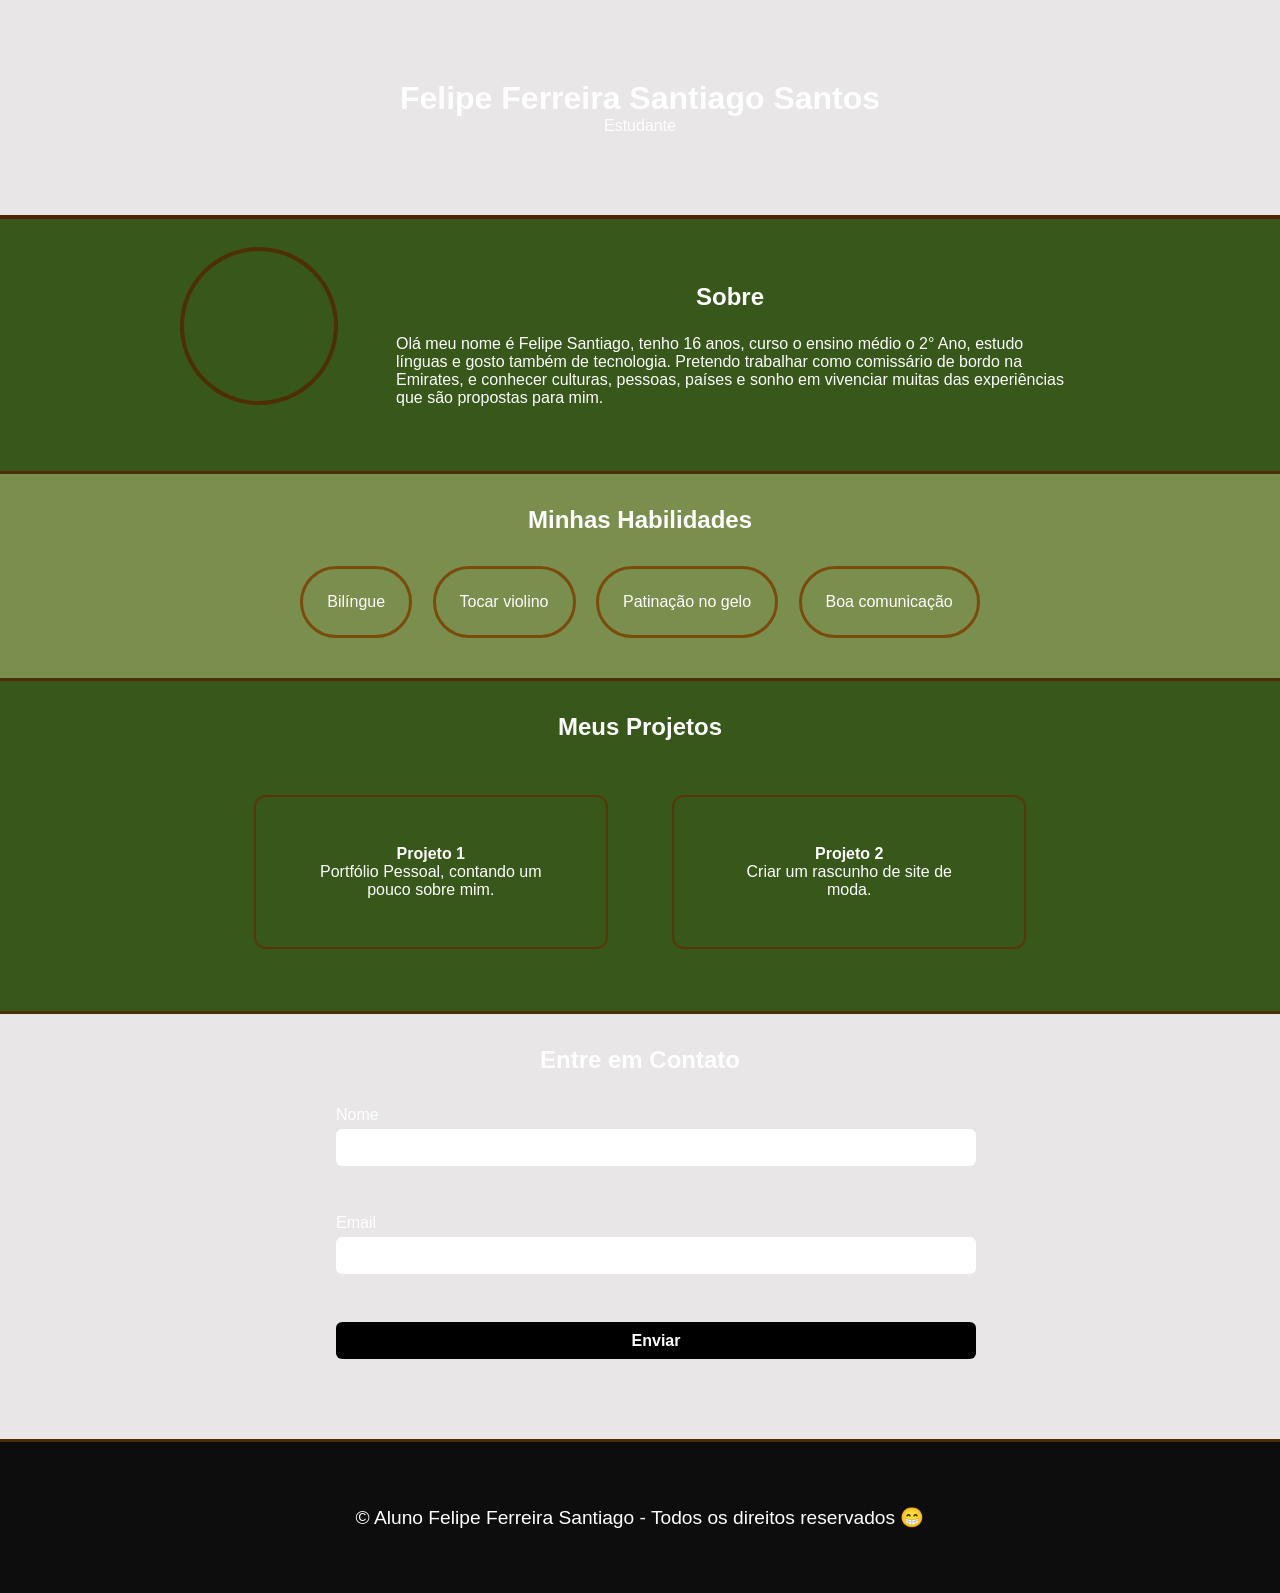
<file: Portfólio/index.html>
<!DOCTYPE html>
<html lang="pt-BR">
<head>
  <meta charset="UTF-8">
  <meta name="viewport" content="width=device-width, initial-scale=1.0">
  <link rel="stylesheet" href="./style.css">
  <title>Portfólio - Felipe Santiago</title>
</head>
<body>
  <!-- CABEÇALHO -->
  <header>
    <h1>Felipe Ferreira Santiago Santos</h1>
    <p>Estudante</p>
  </header>

  <main>
    <!-- SOBRE -->
    <section class="about section">
      <div class="content">
        <div class="image-content">
          
        </div>
        <div class="description-content">
          <h2 class="section-title">Sobre</h2>
          <p class="paragrafo">
            Olá meu nome é Felipe Santiago, tenho 16 anos, curso o ensino médio o 2° Ano, estudo línguas e gosto também de tecnologia. 
            Pretendo trabalhar como comissário de bordo na Emirates, e conhecer culturas, pessoas, países e sonho em vivenciar muitas das
            experiências que são propostas para mim.

        
          </p>
        </div>
      </div>
    </section>

    <!-- HABILIDADES -->
    <section class="skills section">
      <h2 class="section-title">Minhas Habilidades</h2>
      <ul>
        <li class="skill">Bilíngue</li>
        <li class="skill">Tocar violino</li>
        <li class="skill">Patinação no gelo</li>
        <li class="skill">Boa comunicação</li>
      </ul>
    </section>

    <!-- PROJETOS -->
    <section class="projects section">
      <h2 class="section-title">Meus Projetos </h2>
      <article class="project">
        <h4>Projeto 1</h4>
        <p>Portfólio Pessoal, contando um pouco sobre mim.</p>
      </article>
      <article class="project">
        <h4>Projeto 2</h4>
        <p>Criar um rascunho de site de moda.</p>
      </article>
    </section>

    <!-- CONTATO -->
    <section class="contact section">
      <h2 class="section-title">Entre em Contato</h2>
      <form action="">
        <label for="nome">Nome</label>
        <input id="nome" type="text" name="nome" required>

        <label for="email">Email</label>
        <input id="email" type="email" name="email" required>

        <input type="submit" value="Enviar">
      </form>
    </section>
  </main>

  <!-- RODAPÉ -->
  <footer>
    &copy; Aluno Felipe Ferreira Santiago - Todos os direitos reservados 😁
  </footer>
</body>
</html>
</file>
<file: Portfólio/style.css>
* {
    margin: 0;
    padding: 0;
    box-sizing: border-box;
  
  }
  /* Base */
  body {
    height: 100vh;
    background-color: #e7e5e5ec;
    font-family: "Trebuchet MS", "Lucida Sans Unicode", "Lucida Grande",
      "Lucida Sans", Arial, sans-serif;
    color: #fff;
  }
  img {
    max-width: 100%;
    display: block;
  }
  /* Header */
  header {
    background: 
    url("https://i.pinimg.com/736x/23/1a/a1/231aa1364d9f98e0aa68bef83f196725.jpg")
      no-repeat center/cover;
    padding: 5rem;
    text-align: center;
    border-bottom: 4px solid rgb(78, 38, 5);
  }
  /* SECTIONS GERAIS */
  .section{
    padding: 2rem;
    border-bottom: 3px solid;
    border-image-slice: 0.9;
    border-image-source: linear-gradient(103deg, #4d2e06, #4d2e06, #4d2e06);
    background-color: #38571a;
  }
  .section h2{
    text-align: center;
    margin-bottom: 1.5rem;
    color: white;
    
  }


  .paragrafo{
    color: white;
  }
  
  /* ABOUT */
  .about .content{
  width: 75%;
  margin: 0 auto;
  }
  .about .image-content{
    background: url("https://github.com/Felipe-Santiagoo/Li-oes-soltas/blob/main/Portf%C3%B3lio/WhatsApp%20Image%202026-03-27%20at%208.28.10%20PM.jpeg?raw=true") no-repeat center/cover;
    width: 150px;
    background-repeat: no-repeat;
    background-size: cover;
    width: 150px;
    height: 150px;
    border-radius: 50%;
    overflow: hidden;
    box-shadow: 0 0 0 4px #4d2e05;
    float: left;
  }
  .about .description-content{
    margin-left: 180px;
    padding: 2rem;
    color: #000;
  }
  
  /* SKIlls */
  .skills{
    text-align: center;
    background-color: #7a8f4e
    
  }
  .skills ul{
    list-style: none;
    margin: 0 auto;
    padding: 0;
  
  }
  
  .skills ul li{
    display: inline-block;
    border: 3.5px solid #7b4b0c;
    padding: 1.5rem 1.5rem;
    margin: 0.5rem;
    border-radius: 50px;
     background: url("https://media.istockphoto.com/id/1923549103/photo/green-mountain.jpg?b=1&s=612x612&w=0&k=20&c=-xwvIzYqSW4jbThTYNTC8Q4oi2b7LXAL3MzK3ifox3s=")
      no-repeat center/cover;
      color: #fff;
      transition: all 0.5s;
  }
  .skills ul li:hover{
    box-shadow: 0 0 10px 4px #7f9b19;
    transform: scale(1.05);
  }
  /* PROJECTS */
  .projects {
    text-align: center;
    color: #ffffff;
  }
  
  .projects .project {
    background: url("https://dynamic-media-cdn.tripadvisor.com/media/photo-o/24/74/0a/e1/caption.jpg?w=1200&h=-1&s=1") no-repeat center/cover;
    max-width: 350px;
    width: 40%;
    margin: 2rem;
    display: inline-block;
    padding: 3rem;
    color: #fff;
    border-radius: 10px;
    box-shadow: 0 0 0 2px #593609;
    vertical-align: top;
    transition: all 0.5s;
  }
  .projects .project:hover{
    box-shadow: 0 0 10px 4px #7f9b19;
    transform: scale(1.05);
  }
  /* CONTACT */
  .contact {
    text-align: center;
    background: url("https://static0.thetravelimages.com/wordpress/wp-content/uploads/2024/04/shutterstock_792707029.jpg?q=49&fit=contain&w=750&h=422&dpr=2") no-repeat center/cover;
    color: #fff;
  }
  
  .contact form{
    width: 50%;
    margin: 2rem auto;
    text-align: center;
    text-align: left;
    
  }
  
  .contact label{
    display: block;
    margin-bottom:0.3rem;
  
  }
  .contact input{
    all:unset;
    background-color: #fff;
    display: block;
    width: 100%;
    margin-bottom: 3rem;
    padding: 0.6rem 1rem;
    color: #000;
    border-radius: 6px;
  
  }
  .contact input[type="submit"]{
    background-color: #75a10c;
    color: #fff;
    font-weight: bold;
    text-align: center;
    margin-top: 2rem;
    cursor: pointer;
    transition: background-color 0.3s;
  }
  .contact input[type="submit"],.skills ul li:hover{
    background-color: #000000;
  }
  
  footer{
     background: #0e0d0d;
    padding: 4rem;
    text-align: center;
    color: #fff;
    font-size: 1.2rem;
  }
</file>
